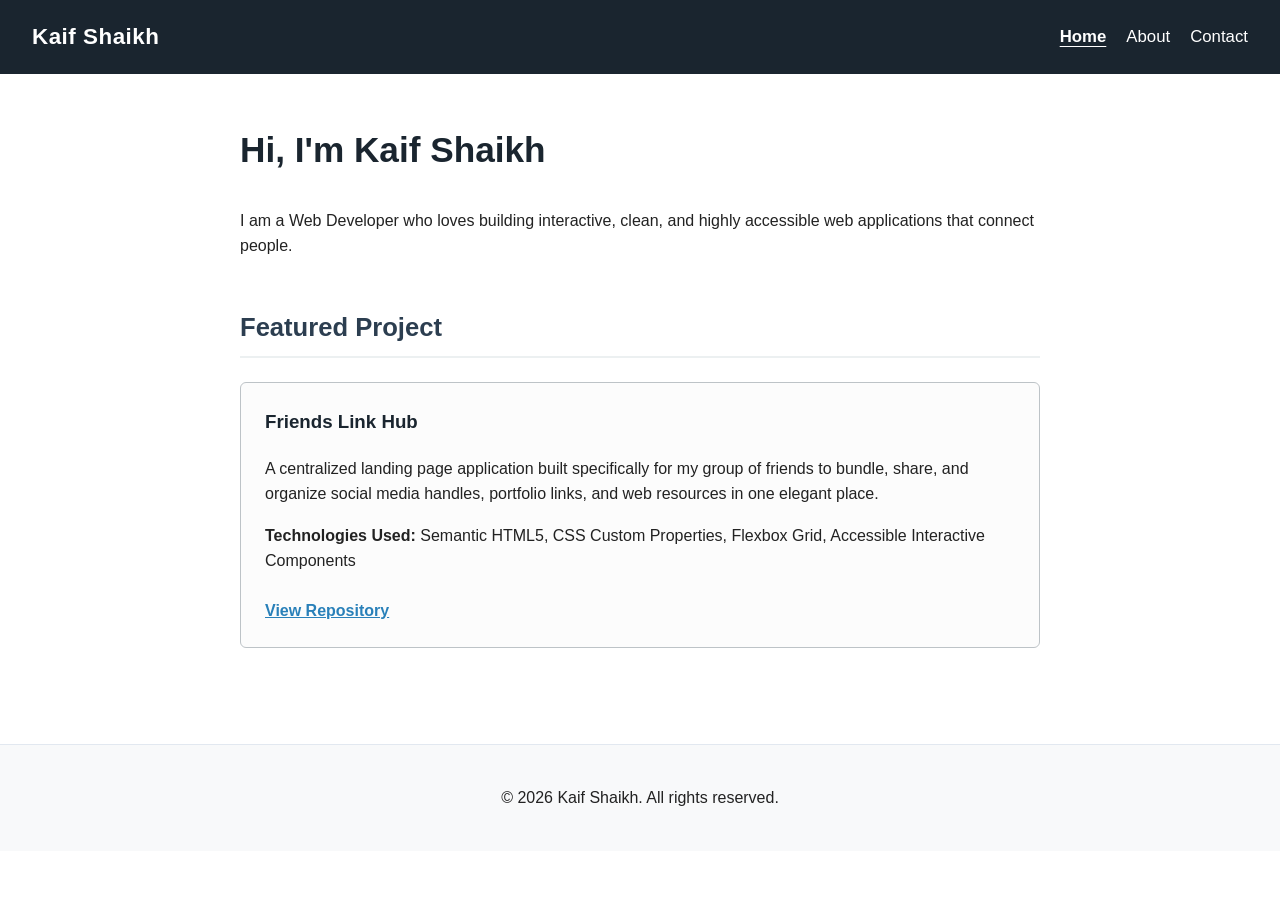
<file: index.html>
<!DOCTYPE html>
<html lang="en">
<head>
    <meta charset="UTF-8">
    <meta name="viewport" content="width=device-width, initial-scale=1.0">
    <title>Kaif Shaikh | Web Developer Portfolio</title>
    <meta name="description" content="Welcome to the professional portfolio of Kaif Shaikh, a Web Developer showcasing my custom multi-user link sharing hub project.">
    <meta name="robots" content="index, follow">
    <link rel="stylesheet" href="styles.css">
</head>
<body>

    <!-- Skip to main content link for screen reader and keyboard accessibility -->
    <a href="#main-content" class="skip-link">Skip to main content</a>

    <header>
        <div class="logo">Kaif Shaikh</div>
        <nav aria-label="Main Navigation">
            <ul>
                <li><a href="index.html" aria-current="page">Home</a></li>
                <li><a href="about.html">About</a></li>
                <li><a href="contact.html">Contact</a></li>
            </ul>
        </nav>
    </header>

    <main id="main-content">
        <section aria-labelledby="hero-heading">
            <h1 id="hero-heading">Hi, I'm Kaif Shaikh</h1>
            <p>I am a Web Developer who loves building interactive, clean, and highly accessible web applications that connect people.</p>
        </section>

        <section aria-labelledby="projects-heading">
            <h2 id="projects-heading">Featured Project</h2>
            
            <article>
                <h3>Friends Link Hub</h3>
                <p>A centralized landing page application built specifically for my group of friends to bundle, share, and organize social media handles, portfolio links, and web resources in one elegant place.</p>
                <p><strong>Technologies Used:</strong> Semantic HTML5, CSS Custom Properties, Flexbox Grid, Accessible Interactive Components</p>
                <a href="https://github.com" aria-label="View Friends Link Hub project code repository on GitHub" target="_blank" rel="noopener">View Repository</a>
            </article>
        </section>
    </main>

    <footer>
        <p>&copy; 2026 Kaif Shaikh. All rights reserved.</p>
    </footer>

</body>
</html>
</file>
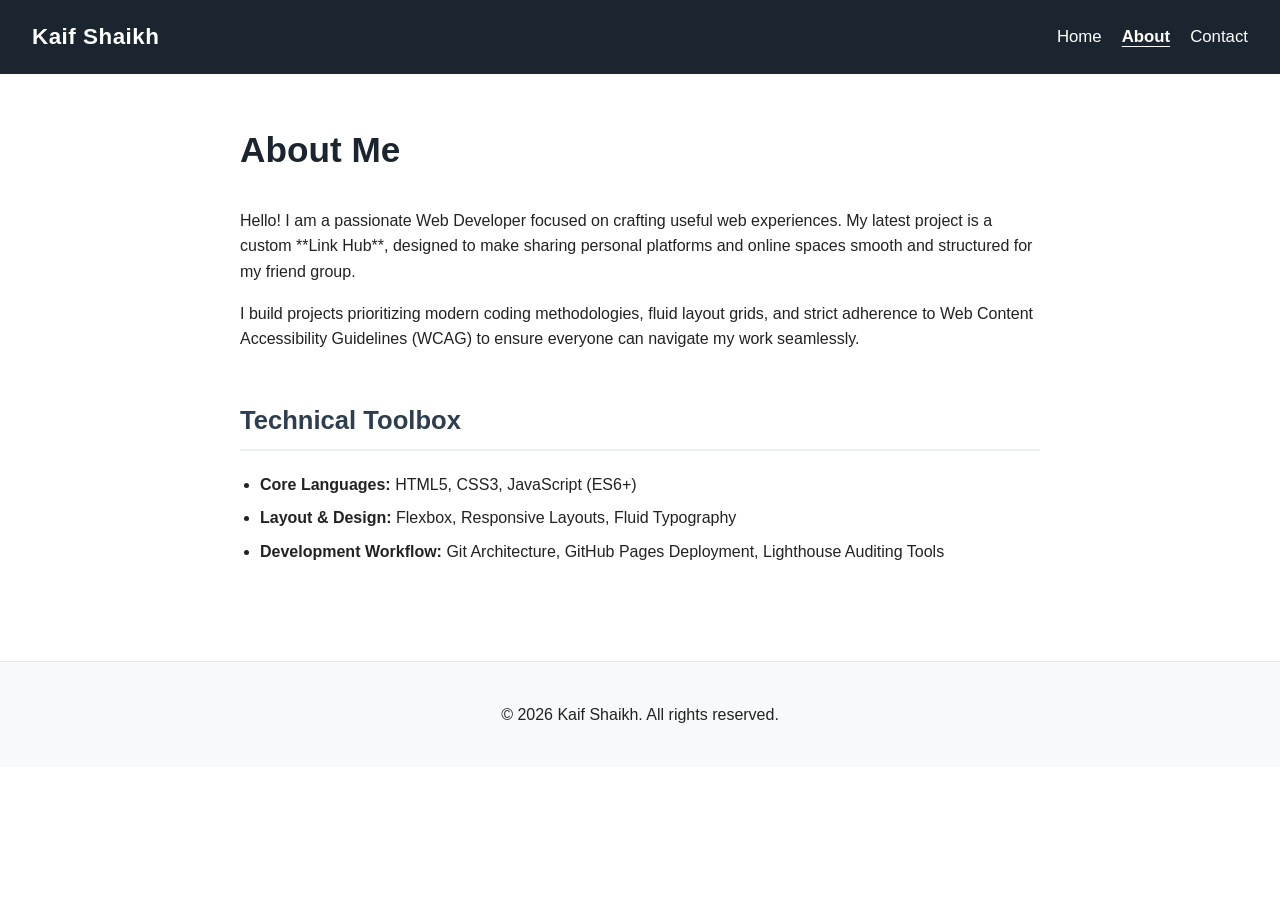
<file: about.html>
<!DOCTYPE html>
<html lang="en">
<head>
    <meta charset="UTF-8">
    <meta name="viewport" content="width=device-width, initial-scale=1.0">
    <title>About Me | Kaif Shaikh</title>
    <meta name="description" content="Learn more about Kaif Shaikh's technical skillset, goals, and web development experience.">
    <link rel="stylesheet" href="./styles.css">
</head>
<body>

    <a href="#main-content" class="skip-link">Skip to main content</a>

    <header>
        <div class="logo">Kaif Shaikh</div>
        <nav aria-label="Main Navigation">
            <ul>
                <li><a href="./index.html">Home</a></li>
                <li><a href="./about.html" aria-current="page">About</a></li>
                <li><a href="./contact.html">Contact</a></li>
            </ul>
        </nav>
    </header>

    <main id="main-content">
        <section aria-labelledby="about-heading">
            <h1 id="about-heading">About Me</h1>
            <p>Hello! I am a passionate Web Developer focused on crafting useful web experiences. My latest project is a custom **Link Hub**, designed to make sharing personal platforms and online spaces smooth and structured for my friend group.</p>
            <p>I build projects prioritizing modern coding methodologies, fluid layout grids, and strict adherence to Web Content Accessibility Guidelines (WCAG) to ensure everyone can navigate my work seamlessly.</p>
        </section>

        <section aria-labelledby="skills-heading">
            <h2 id="skills-heading">Technical Toolbox</h2>
            <ul class="skills-list">
                <li><strong>Core Languages:</strong> HTML5, CSS3, JavaScript (ES6+)</li>
                <li><strong>Layout & Design:</strong> Flexbox, Responsive Layouts, Fluid Typography</li>
                <li><strong>Development Workflow:</strong> Git Architecture, GitHub Pages Deployment, Lighthouse Auditing Tools</li>
            </ul>
        </section>
    </main>

    <footer>
        <p>&copy; 2026 Kaif Shaikh. All rights reserved.</p>
    </footer>

</body>
</html>
</file>
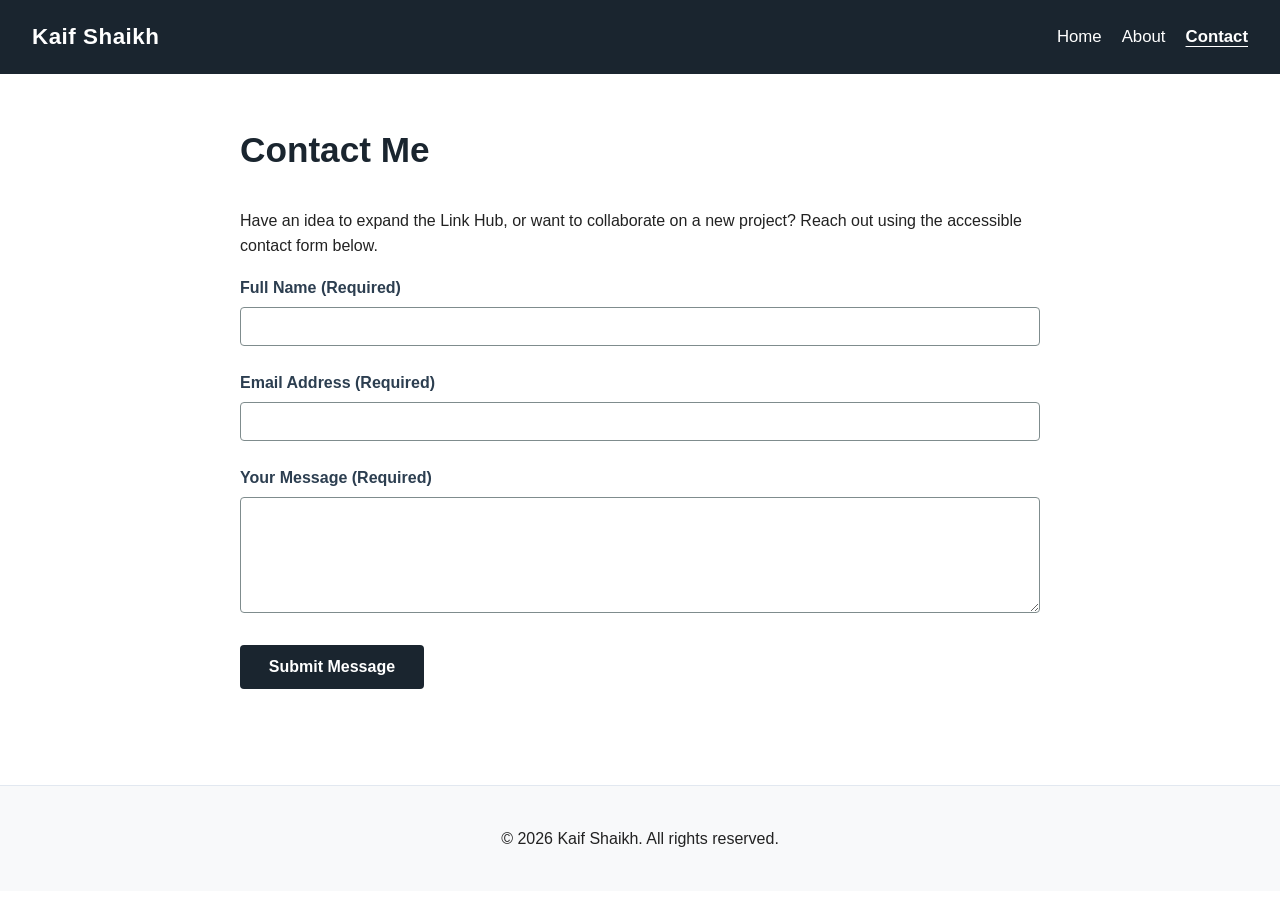
<file: contact.html>
<!DOCTYPE html>
<html lang="en">
<head>
    <meta charset="UTF-8">
    <meta name="viewport" content="width=device-width, initial-scale=1.0">
    <title>Contact Kaif Shaikh</title>
    <meta name="description" content="Get in touch with Kaif Shaikh for development inquiries, collaborations, or feedback on the Link Hub project.">
    <link rel="stylesheet" href="./styles.css">
</head>
<body>

    <a href="#main-content" class="skip-link">Skip to main content</a>

    <header>
        <div class="logo">Kaif Shaikh</div>
        <nav aria-label="Main Navigation">
            <ul>
                <li><a href="./index.html">Home</a></li>
                <li><a href="./about.html">About</a></li>
                <li><a href="./contact.html" aria-current="page">Contact</a></li>
            </ul>
        </nav>
    </header>

    <main id="main-content">
        <section aria-labelledby="contact-heading">
            <h1 id="contact-heading">Contact Me</h1>
            <p>Have an idea to expand the Link Hub, or want to collaborate on a new project? Reach out using the accessible contact form below.</p>
            
            <form action="#" method="POST" class="contact-form">
                <div class="form-group">
                    <label for="name">Full Name (Required)</label>
                    <input type="text" id="name" name="name" required aria-required="true" autocomplete="name">
                </div>

                <div class="form-group">
                    <label for="email">Email Address (Required)</label>
                    <input type="email" id="email" name="email" required aria-required="true" autocomplete="email">
                </div>

                <div class="form-group">
                    <label for="message">Your Message (Required)</label>
                    <textarea id="message" name="message" rows="5" required aria-required="true"></textarea>
                </div>

                <button type="submit">Submit Message</button>
            </form>
        </section>
    </main>

    <footer>
        <p>&copy; 2026 Kaif Shaikh. All rights reserved.</p>
    </footer>

</body>
</html>
</file>
<file: styles.css>
/* Color System ensuring minimum 4.5:1 text contrast ratios for accessibility compliance */
body {
    font-family: 'Segoe UI', Tahoma, Geneva, Verdana, sans-serif;
    line-height: 1.6;
    margin: 0;
    padding: 0;
    background-color: #ffffff;
    color: #222222;
}

/* Accessibility Keyboard Skip Link */
.skip-link {
    position: absolute;
    top: -100px;
    left: 0;
    background: #1a252f;
    color: #ffffff;
    padding: 10px 20px;
    z-index: 100;
    text-decoration: none;
    border-radius: 0 0 5px 0;
}
.skip-link:focus {
    top: 0;
}

/* Header & Navigation layout */
header {
    background-color: #1a252f;
    color: #ffffff;
    display: flex;
    justify-content: space-between;
    align-items: center;
    padding: 1.2rem 2rem;
}

.logo {
    font-size: 1.4rem;
    font-weight: bold;
    letter-spacing: 0.5px;
}

nav ul {
    list-style: none;
    display: flex;
    gap: 20px;
    margin: 0;
    padding: 0;
}

nav a {
    color: #ffffff;
    text-decoration: none;
    font-size: 1.05rem;
}

nav a:hover {
    text-decoration: underline;
}

nav a[aria-current="page"] {
    text-decoration: underline;
    text-underline-offset: 4px;
    font-weight: bold;
}

/* Layout containment */
main {
    max-width: 800px;
    margin: 3rem auto;
    padding: 0 1.5rem;
}

section {
    margin-bottom: 3rem;
}

h1 {
    font-size: 2.2rem;
    color: #1a252f;
}

h2 {
    font-size: 1.6rem;
    border-bottom: 2px solid #ecf0f1;
    padding-bottom: 0.5rem;
    color: #2c3e50;
}

/* Project Container Styling */
article {
    border: 1px solid #bdc3c7;
    padding: 1.5rem;
    margin-top: 1.5rem;
    border-radius: 6px;
    background-color: #fcfcfc;
}

article h3 {
    margin-top: 0;
    color: #1a252f;
}

article a {
    display: inline-block;
    margin-top: 0.5rem;
    color: #2980b9;
    font-weight: bold;
}

/* Clear, highly visible focus indicators for structural elements */
a:focus, button:focus, input:focus, textarea:focus {
    outline: 3px solid #3498db;
    outline-offset: 3px;
}

/* Lists formatting */
.skills-list {
    padding-left: 20px;
}
.skills-list li {
    margin-bottom: 0.5rem;
}

/* Accessible structural form styles */
.form-group {
    margin-bottom: 1.5rem;
}

label {
    display: block;
    font-weight: 600;
    margin-bottom: 0.4rem;
    color: #2c3e50;
}

input, textarea {
    width: 100%;
    padding: 0.6rem;
    border: 1px solid #7f8c8d;
    border-radius: 4px;
    box-sizing: border-box;
    font-size: 1rem;
}

button {
    background-color: #1a252f;
    color: #ffffff;
    padding: 0.8rem 1.8rem;
    border: none;
    border-radius: 4px;
    cursor: pointer;
    font-size: 1rem;
    font-weight: 600;
}

button:hover {
    background-color: #2c3e50;
}

/* Footer structure */
footer {
    text-align: center;
    padding: 1.5rem;
    background-color: #f8f9fa;
    border-top: 1px solid #e2e8f0;
    margin-top: 6rem;
}
</file>
